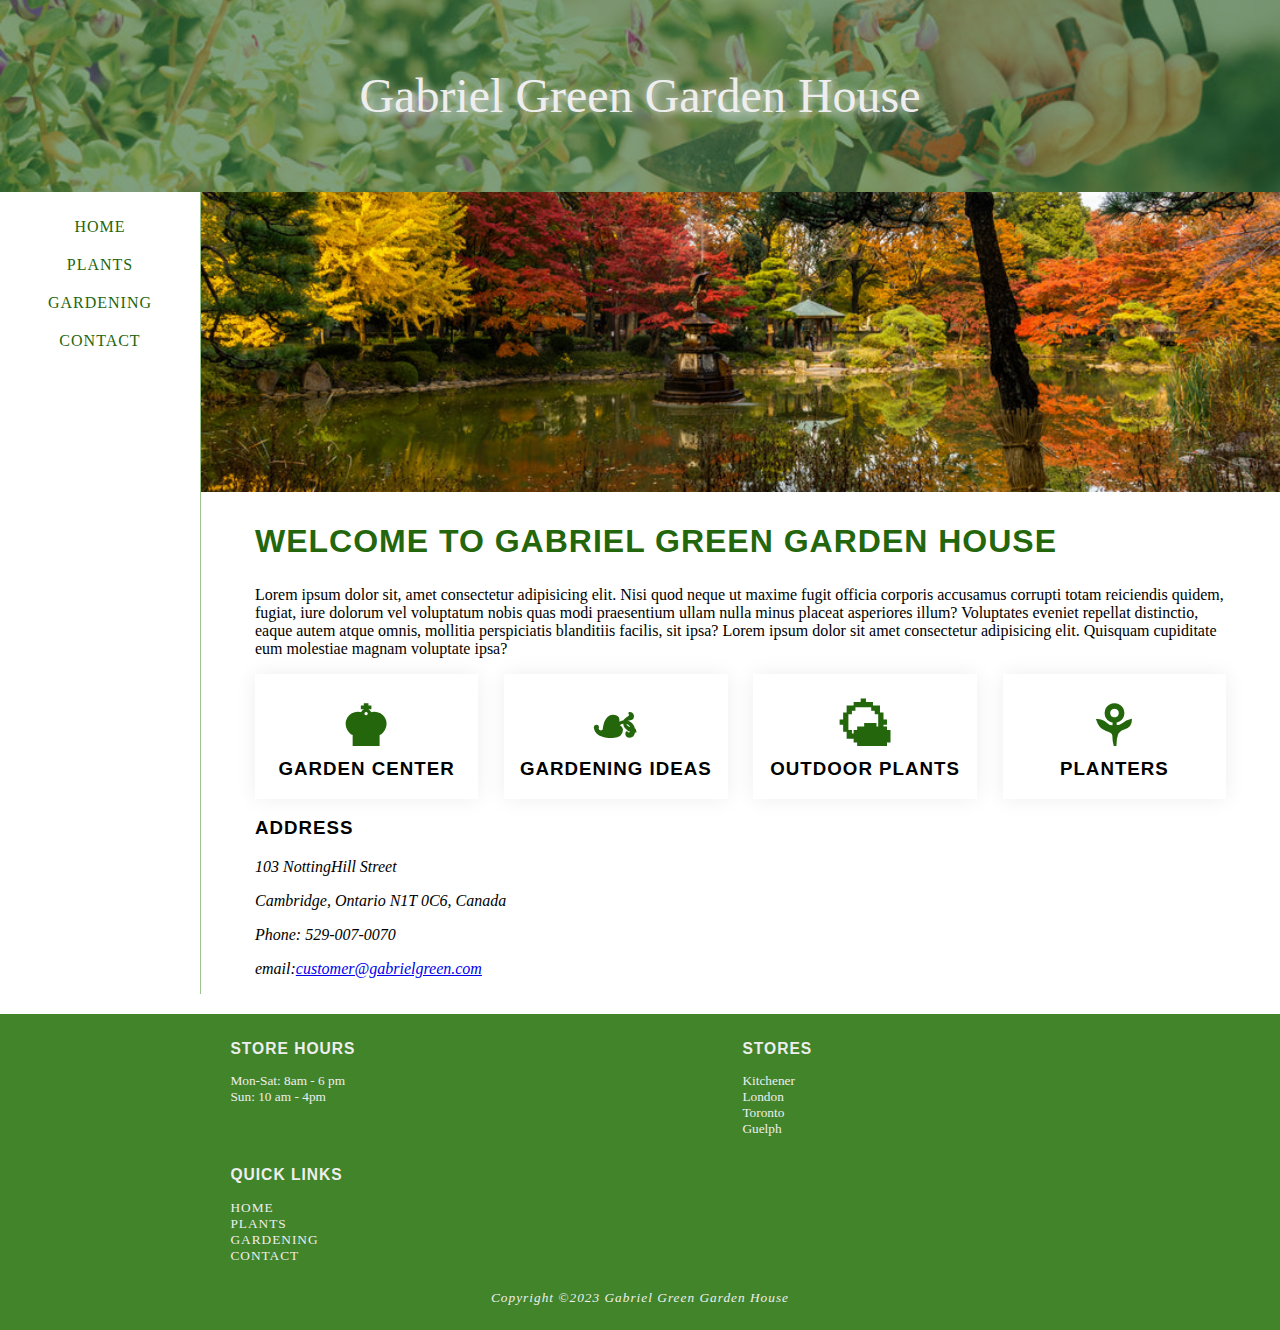
<file: index.html>
<!DOCTYPE html>
<html lang="en">
<head>
    <meta charset="UTF-8">
    <meta http-equiv="X-UA-Compatible" content="IE=edge">
    <meta name="viewport" content="width=device-width, initial-scale=1.0">
    <title>Gabriel Green Garden House</title>
    <link rel="stylesheet" href="site.css">
</head>
<body>
    <div id="pagecontainer">
        <header>
        <h1> 
            <a href="index.html">Gabriel Green Garden House</a>
        </h1>
    </header>

    <nav> 

        <ul>

        <li><a href="index.html">Home</a>  </li>
        <li><a href="plants.html">Plants</a></li>
        <li><a href="gardening.html">Gardening</a></li>
        <li><a href="contact.html">Contact</a></li>

        </ul>
        
    </nav>
    <main>
        <img id="heroimg" class="desktop" src="imgs/zen-garden-with-autumn-colors.jpg" alt="zen-garden-with-autumn-colors">
        <div id="wrapper">
        <h2>Welcome to Gabriel Green Garden House</h2>
        <p>
            Lorem ipsum dolor sit, amet consectetur adipisicing elit. 
            Nisi quod neque ut maxime fugit officia corporis accusamus corrupti totam reiciendis quidem, fugiat, iure dolorum vel voluptatum 
            nobis quas modi praesentium ullam nulla minus placeat asperiores illum? Voluptates eveniet repellat distinctio, eaque autem atque omnis, 
            mollitia perspiciatis blanditiis facilis, sit ipsa?
            Lorem ipsum dolor sit amet consectetur adipisicing elit. 
            Quisquam cupiditate eum molestiae magnam voluptate ipsa?
        </p>

            <div id="multicol">

                <section class="item25">
                    <h3><span class="icon">&#x265A;</span>Garden Center</h3>
                </section>

                <section class="item25">
                    <h3><span class="icon"> &#x2619;</span>Gardening Ideas</h3>
                </section>
                
                <section class="item25">
                    <h3><span class="icon">&#x1F324;</span>Outdoor Plants</h3>
                </section>

                <section class="item25">
                    <h3><span class="icon">&#x2698;</span>Planters</h3>
                </section>

            </div>

            <h3>Address</h3> 
            
            <address>
                <p>103 NottingHill Street</p>
                <p>Cambridge, Ontario N1T 0C6, Canada</p>
                <p class="desktop">Phone: 529-007-0070</p>
                <p class="mobile"><a href="tel:22699188925">Phone: 529-007-0070</a></p>
                <p>email:<a href="mailto:customer@gabrielgreen.com">customer@gabrielgreen.com</a></p>

            </address>
            
        </div>

    </main>

    <footer>

        <div class="item33">

        <h3>Store hours</h3>
            <ul>
                <li>Mon-Sat: 8am - 6 pm</li>
                <li>Sun: 10 am - 4pm</li>
            </ul>
        </div>

        <div class="item33">

            <h3>Stores</h3>
            <ul>
                <li>Kitchener</li>
                <li>London</li>
                <li>Toronto</li>
                <li>Guelph</li>
            </ul>
        </div>

        <div class="item33">
            <h3>Quick Links</h3>
            <nav>
                <ul>
                    
                    <li><a href="index.html">Home</a></li>
                    <li><a href="plants.html">Plants</a></li>
                    <li><a href="gardening.html">Gardening</a></li>
                    <li><a href="contact.html">Contact</a></li>

                </ul>
                
            </nav>
        </div>
        <p id="copyright">Copyright &copy;2023 Gabriel Green Garden House </p>

    </footer>
    </div>
    
    
</body>
</html>
</file>
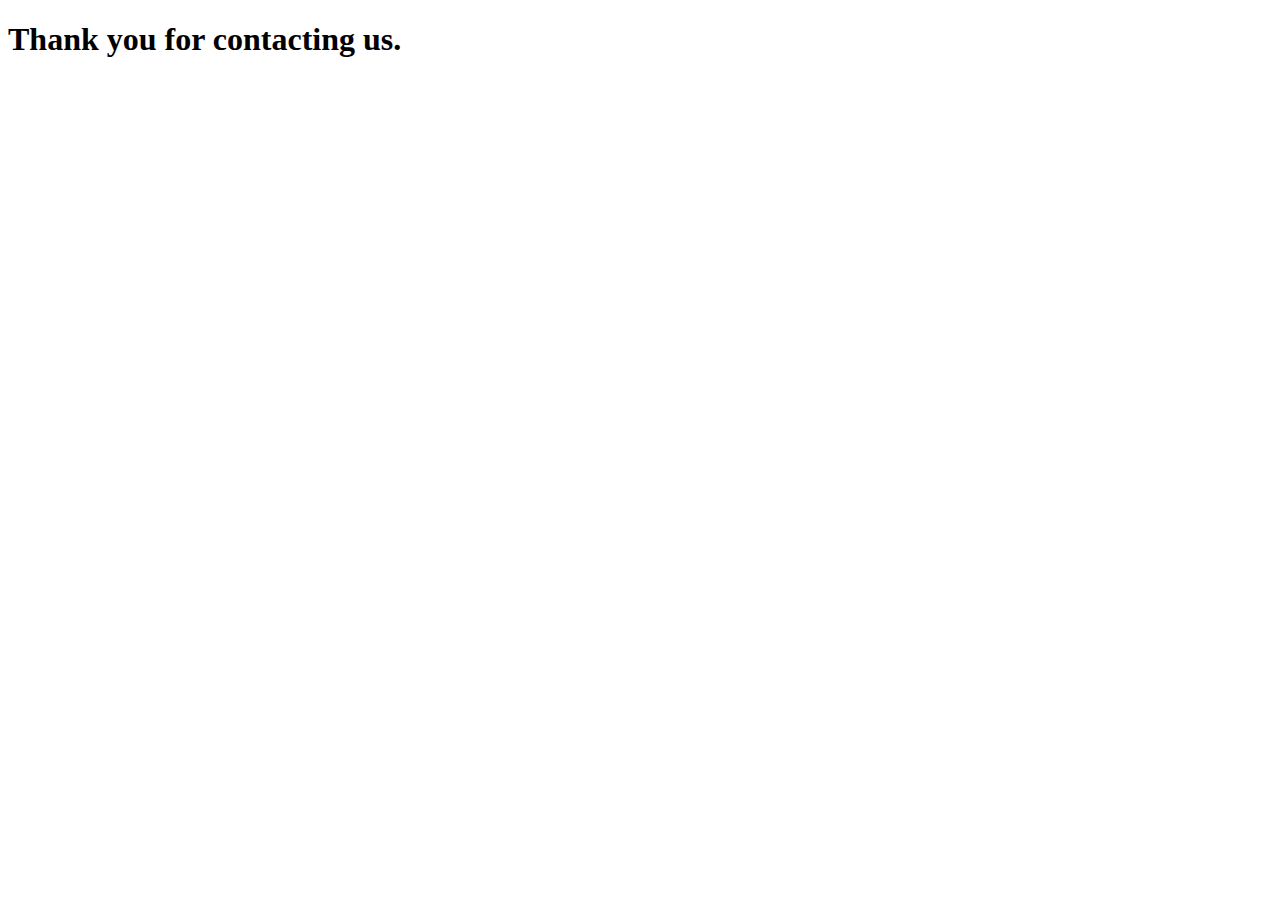
<file: contact.html>
<!DOCTYPE html>
<html lang="en">
<head>
    <meta charset="UTF-8">
    <meta http-equiv="X-UA-Compatible" content="IE=edge">
    <meta name="viewport" content="width=device-width, initial-scale=1.0">
    <title>Contact</title>
</head>
<body>
    <h1>Thank you for contacting us.</h1>
</body>
</html>
</file>
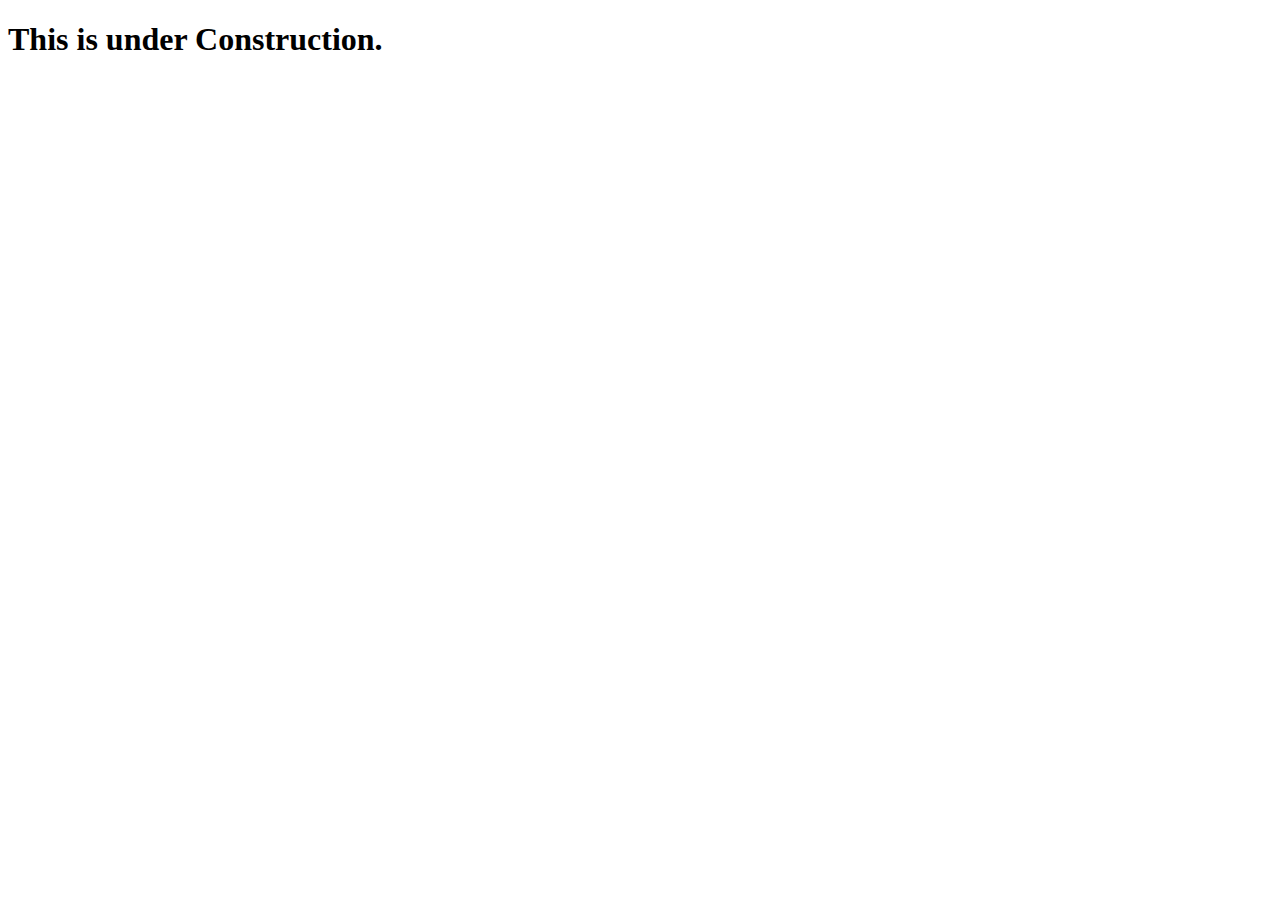
<file: gardening.html>
<!DOCTYPE html>
<html lang="en">
<head>
    <meta charset="UTF-8">
    <meta http-equiv="X-UA-Compatible" content="IE=edge">
    <meta name="viewport" content="width=device-width, initial-scale=1.0">
    <title>Gardening</title>
</head>
<body>
    <h1>This is under Construction.</h1>
</body>
</html>
</file>
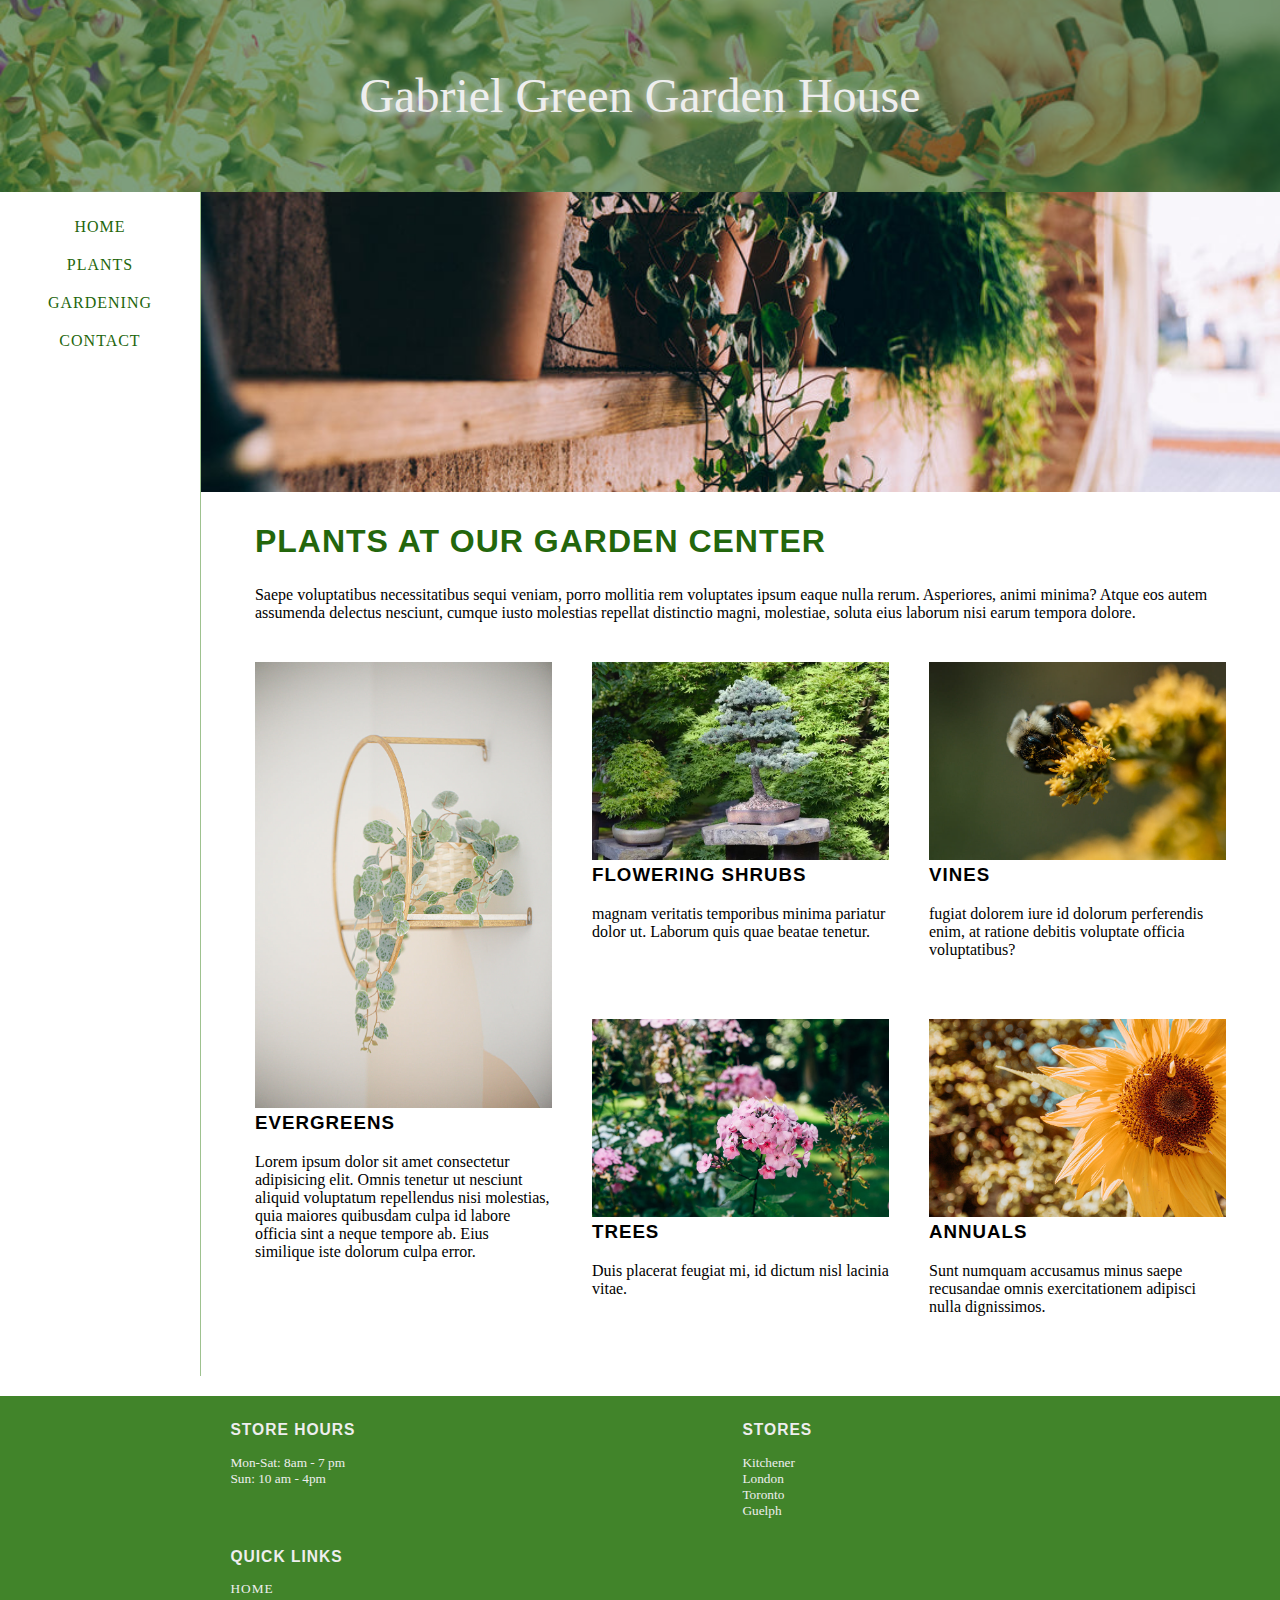
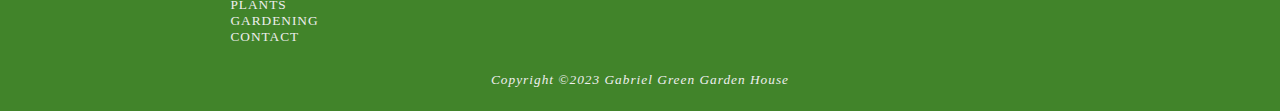
<file: plants.html>
<!DOCTYPE html>
<html lang="en">
  <head>
    <meta charset="UTF-8" />
    <meta http-equiv="X-UA-Compatible" content="IE=edge" />
    <meta name="viewport" content="width=device-width, initial-scale=1.0" />
    <title>Plants - Gabriel Green</title>
    <link rel="stylesheet" href="site.css" />
  </head>
  <body>
    <div id="pagecontainer">
      <header>
        <h1>
          <a href="index.html">Gabriel Green Garden House</a>
        </h1>
      </header>
      <nav>
        <ul>
          <li><a href="index.html">Home</a></li>
          <li><a href="plants.html">Plants</a></li>
          <li><a href="gardening.html">Gardening</a></li>
          <li><a href="contact.html">Contact</a></li>
        </ul>
      </nav>
      <main>
        <img
          id="heroimg"
          class="desktop"
          src="imgs/curly-tendrils-of-potted-plants-on-wooden-shelf.jpg"
          alt="plants-on-wooden-shelf"
        />
        <div id="wrapper">
          <h2>Plants at our Garden Center</h2>
          <p>
            Saepe voluptatibus necessitatibus sequi veniam, porro mollitia rem
            voluptates ipsum eaque nulla rerum. Asperiores, animi minima? Atque
            eos autem assumenda delectus nesciunt, cumque iusto molestias
            repellat distinctio magni, molestiae, soluta eius laborum nisi earum
            tempora dolore.
          </p>

          <div id="categories">
            <section>
              <img
                src="imgs/gold-shelf-with-a-green-vine-house-plant.jpg"
                alt="gold-shelf"
              />
              <h3>Evergreens</h3>
              <span> Lorem ipsum dolor sit amet consectetur adipisicing elit. Omnis tenetur ut nesciunt 
                aliquid voluptatum repellendus nisi molestias, quia maiores quibusdam culpa id labore officia 
                sint a neque tempore ab. Eius similique iste dolorum culpa error. </span>
            </section>

            <section>
              <img
                src="imgs/close-up-on-evergreen-bonzai.jpg"
                alt="evergreen-bonzai"
              />
              <h3>Flowering Shrubs</h3>
              <span
                >magnam veritatis temporibus minima pariatur dolor ut. Laborum
                quis quae beatae tenetur.</span
              >
            </section>

            <section>
              <img
                src="imgs/bee-covered-in-yellow-dust.jpg"
                alt="bee-in-yellow-dust"
              />
              <h3>Vines</h3>
              <span
                >fugiat dolorem iure id dolorum perferendis enim, at ratione
                debitis voluptate officia voluptatibus?</span
              >
            </section>

            <section>
              <img
                src="imgs/summer-garden-with-pink-phlox.jpg"
                alt="summer-garden-with-pink-phlox"
              />
              <h3>Trees</h3>
              <span
                >Duis placerat feugiat mi, id dictum nisl lacinia vitae.</span
              >
            </section>

            <section>
              <img
                src="imgs/sunflower-fills-center-of-a-frame.jpg"
                alt="sunflower-frame"
              />
              <h3>Annuals</h3>
              <span
                >Sunt numquam accusamus minus saepe recusandae omnis
                exercitationem adipisci nulla dignissimos.</span
              >
            </section>
          </div>
        </div>
      </main>

      <footer>
        <div class="item33">
          <h3>Store hours</h3>

          <ul>
            <li>Mon-Sat: 8am - 7 pm</li>
            <li>Sun: 10 am - 4pm</li>
          </ul>
        </div>

        <div class="item33">
          <h3>Stores</h3>

          <ul>
            <li>Kitchener</li>
            <li>London</li>
            <li>Toronto</li>
            <li>Guelph</li>
          </ul>
        </div>

        <div class="item33">
          <h3>Quick Links</h3>

          <nav>
            <ul>
              <li><a href="index.html">Home</a></li>
              <li><a href="plants.html">Plants</a></li>
              <li><a href="gardening.html">Gardening</a></li>
              <li><a href="contact.html">Contact</a></li>
            </ul>
          </nav>
        </div>

        <p id="copyright">Copyright &copy;2023 Gabriel Green Garden House</p>
      </footer>
    </div>
  </body>
</html>
</file>
<file: site.css>
header {
  background-color: #29511a;
  color: #eee;
  background-image: url("imgs/hand-grips-a-gardening-tool-to-cut-back-a-plant.jpg");
  background-size: cover;
  background-position: center;
  grid-column: 1/3;
}

body {
  margin: 0;
}

#pagecontainer {
  display: grid;
  grid-template-columns: 200px auto;
  min-height: 100vh;
}

nav {
  grid-column: auto;
  text-align: center;
}

nav a {
  font-family: "Century Gothic", serif;
  color: rgb(35, 102, 12);
  text-align: center;
  text-decoration: none;
  text-transform: uppercase;
  display: inline-block;
  letter-spacing: 1px;
  padding: 10px 40px;
}

nav a:hover {
  text-shadow: 0px 0px 1px rgb(20, 70, 20);
}

main {
  grid-column: auto;
  border-left: 1px solid rgb(158, 194, 143);
}

#wrapper {
  width: 90%;
  margin: auto;
}

h1 {
  font-family: "Century Gothic", serif;
  font-size: 3em;
  font-weight: 500;
  line-height: 400%;
  text-align: center;
  margin: 0;
  background-color: rgba(5, 72, 12, 0.5);
  text-shadow: 2px 2px 10px #eee;
}

h1 a {
  color: #eee;
  text-decoration: none;
}

h1 a:hover {
  text-shadow: 2px 2px 10px white;
}

#heroimg {
  width: 100%;
  height: 300px;
  object-fit: cover;
  object-position: center;
}

#categories {
  margin: 40px 0px;
  display: grid;
  grid-template-columns: 1fr 1fr 1fr;
  grid-gap: 40px;
}

#categories img {
  width: 100%;
  margin-right: 20px;
  object-fit: cover;
}

#categories section {
  margin-bottom: 20px;
}

#categories section img {
  /* width: 160px;
  height: 160px; */
  object-fit: cover;
}

#categories h3 {
  margin-top: 0;
}

#categories section:nth-of-type(1) {
  grid-row: 1/3;
}

h2 {
  font-family: "Gabriola", sans-serif;
  font-size: 2em;
  color: rgb(35, 102, 12);
  text-transform: uppercase;
  letter-spacing: 1px;
}

h3 {
  font-family: "Gabriola", sans-serif;
  text-transform: uppercase;
  letter-spacing: 1px;
}

dt {
  font-family: "Gabriola", sans-serif;
  font-weight: bold;
  text-transform: uppercase;
  letter-spacing: 1px;
}

footer {
  font-family: "Century Gothic", serif;
  font-size: smaller;
  background-color: rgb(65, 132, 42);
  color: #eee;
  padding: 10px 10%;
  margin-top: 20px;
  grid-column: 1/3;
  display: flex;
  flex-wrap: wrap;
}

footer div {
  display: inline-block;
}

footer > div {
  flex-grow: 1;
  padding-left: 10%;
}

ul {
  padding: 0;
  list-style: none;
}

.icon {
  display: block;
  font-size: 3em;
  color: rgb(35, 102, 12);
}

.item33 {
  display: inline-block;
  width: 33%;
}

.item25 {
  width: 23%;
  text-align: center;
  box-shadow: 0px 0px 20px #eee;
}

footer nav a {
  color: #eee;
  text-decoration: none;
  text-transform: uppercase;
  display: block;
  padding: 0;
  text-align: left;
}

#copyright {
  font-family: serif;
  font-style: italic;
  letter-spacing: 1px;
  text-align: center;
  width: 100%;
}

#multicol {
  display: flex;
  justify-content: space-between;
}

.mobile {
  display: none;
}

@media screen and (max-width: 1024px) {
  #pagecontainer {
    display: block;
  }

  nav ul li {
    display: inline-block;
  }

  footer nav ul li {
    display: block;
  }

  footer nav ul {
    display: flex;
    flex-direction: column;
  }

  h1 {
    font-size: 2.5em;
  }

  nav a {
    padding: 10px 30px;
  }

  #categories section {
    width: 100%;
  }
}

@media screen and (max-width: 760px) {
  .desktop {
    display: none;
  }

  .mobile {
    display: block;
  }

  nav {
    border-bottom: 1px solid rgb(158, 194, 143);
  }

  .item25 {
    width: 50%;
  }

  nav ul {
    flex-direction: column;
  }

  nav ul li {
    display: block;
  }

  footer .item33 {
    float: none;
    display: block;
    padding-left: 40%;
  }

  #multicol {
    flex-wrap: wrap;
  }

  #categories {
    grid-template-columns: 1fr 1fr;
  }

  footer > div {
    width: 100%;
  }
}
</file>
